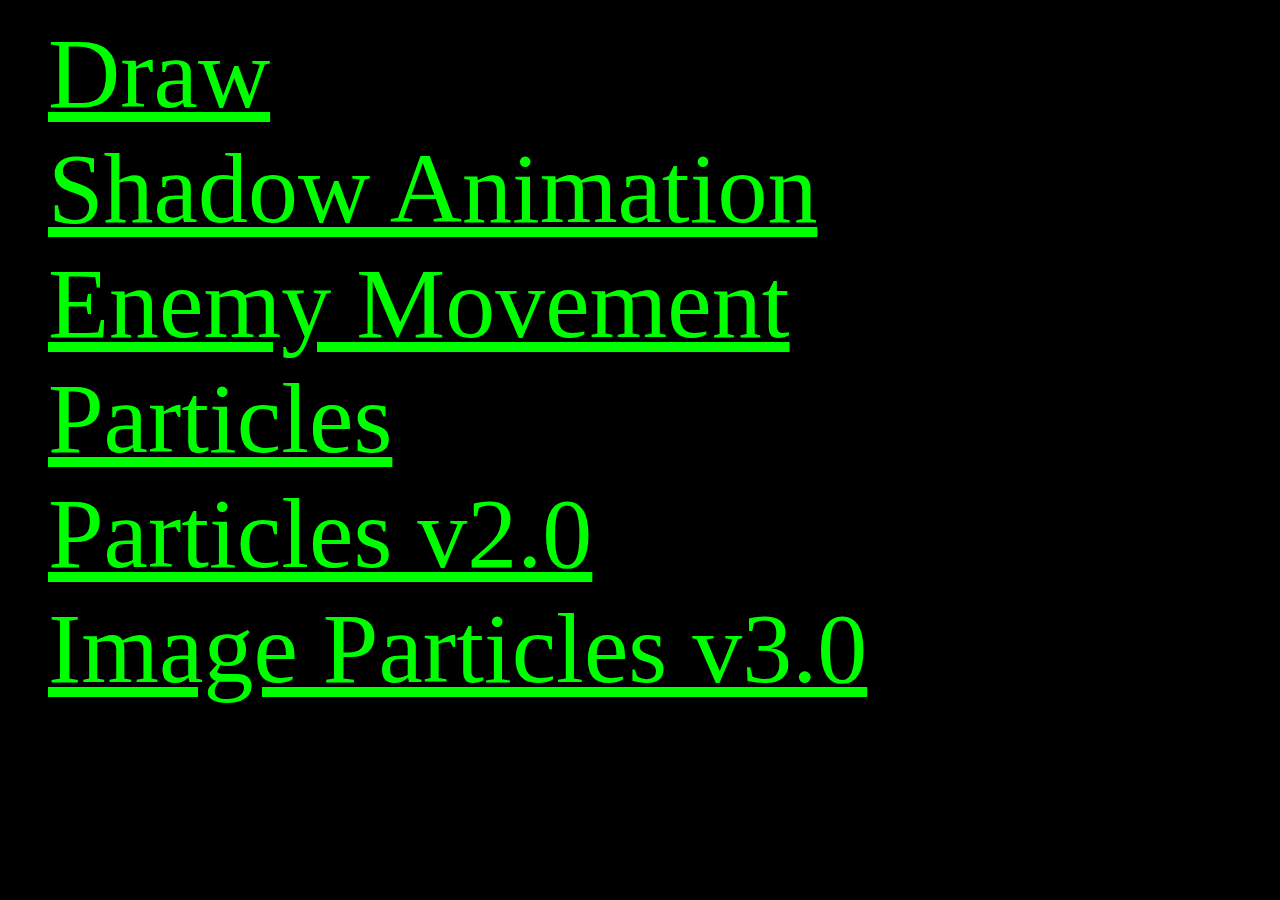
<file: index.html>
<!DOCTYPE html>
<html lang="en">
  <head>
    <title>Javascrypt animations</title>
  </head>
  
  <style>
    html{
      background:black;
    }
    ol li a{
      font-size:100px;font-family:Arial sans serif;
      color: lime;
    }
  </style>
  <body>
    <ol>
      <li><a href="./Draw/index.html">Draw</a></li>
      <li><a href="./shadowAZnimation/index.html">Shadow Animation</a></li>
      <li><a href="./Enemy Movement/index.html">Enemy Movement</a></li>
      <li><a href="./Particles/index.html">Particles</a></li>
      <li><a href="./Particles_2/index.html">Particles v2.0</a></li>
      <li><a href="./Image_Particles_3/index.html">Image Particles v3.0</a></li>
    </ol>
  </body>
</html>
</file>
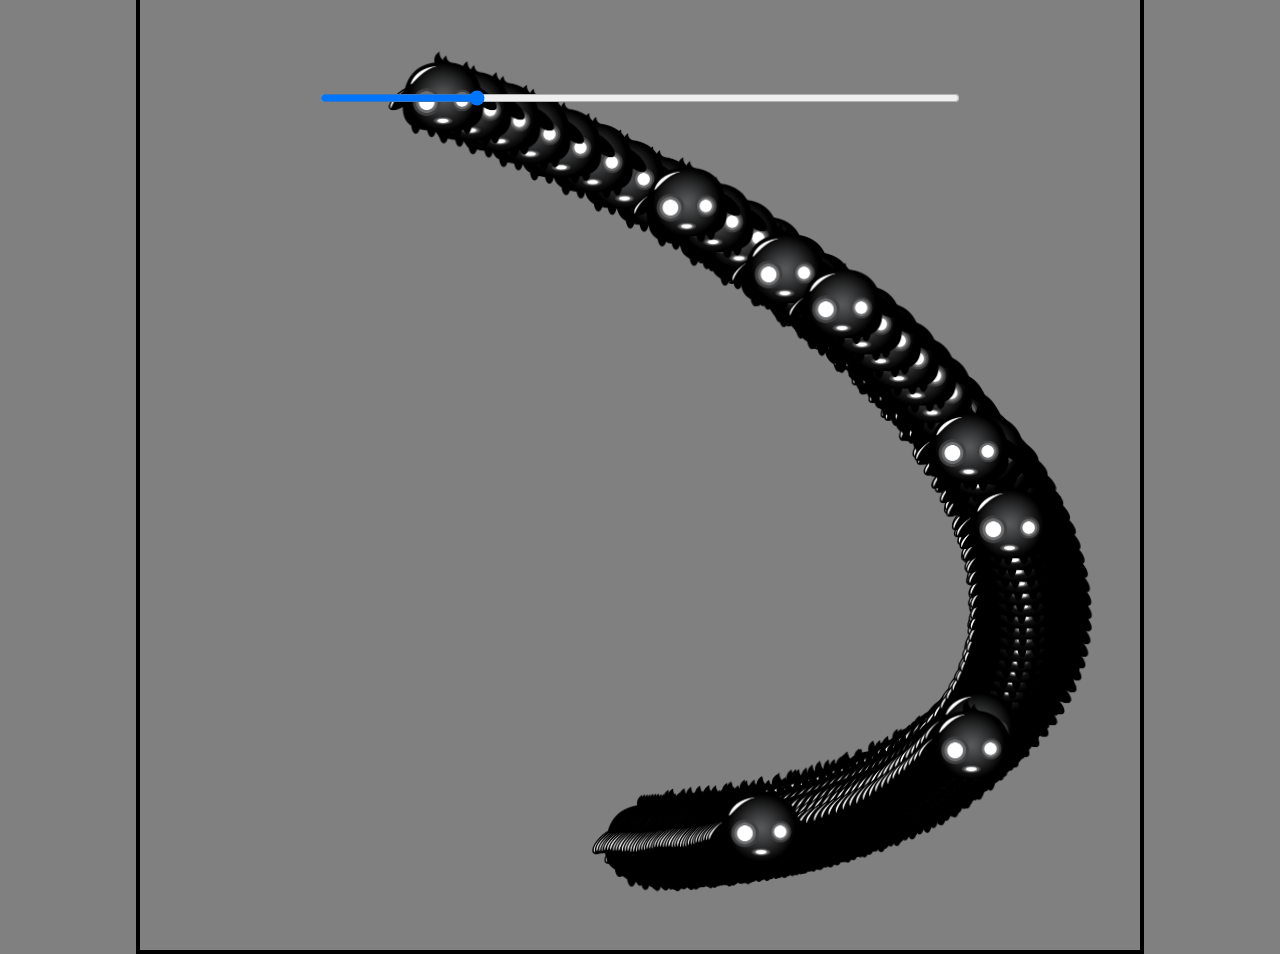
<file: Enemy Movement/index.html>
<!DOCTYPE html>
<html lang="en">
<head>
    <meta charset="UTF-8">
    <meta http-equiv="X-UA-Compatible" content="IE=edge">
    <meta name="viewport" content="width=device-width, initial-scale=1.0">
    <link rel="stylesheet" href="style.css">
    <title>Enemy</title>
</head>
<body>
    <input id="range" type="range" min="20" max="250" value="75">
    <span id="span"></span>
    <canvas id="canvas-1"></canvas>

    <script src="script.js"></script>
</body>
</html>
</file>
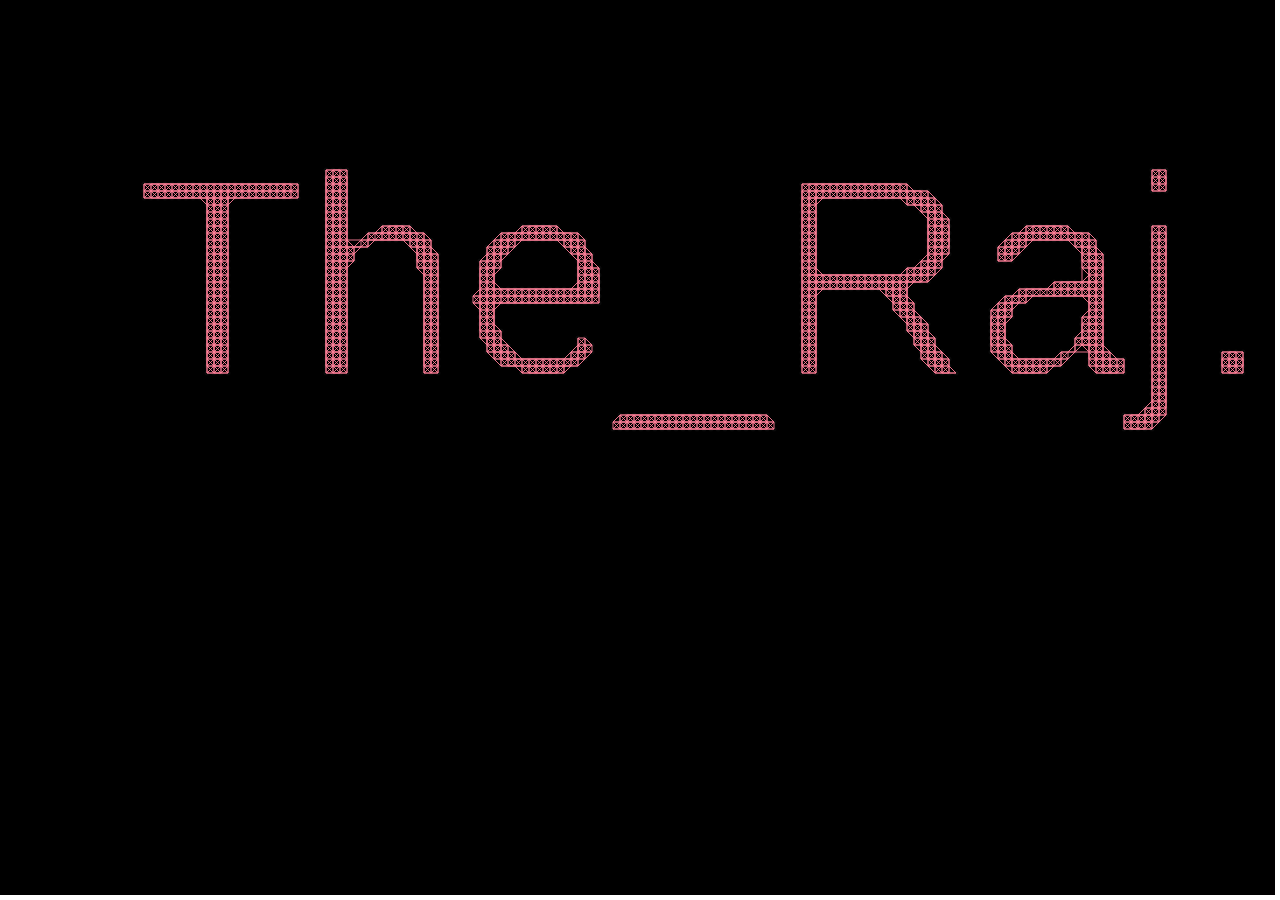
<file: Image_Particles_3/index.html>
<!DOCTYPE html>
<html lang="en">
<head>
    <meta charset="UTF-8">
    <meta http-equiv="X-UA-Compatible" content="IE=edge">
    <meta name="viewport" content="width=device-width, initial-scale=1.0">
    <link rel="stylesheet" href="style.css">
    <title>Image Particles</title>
</head>
<body>
    <canvas id="canvas-1"></canvas>

    <script src="canvas.js"></script>
</body>
</html>
</file>
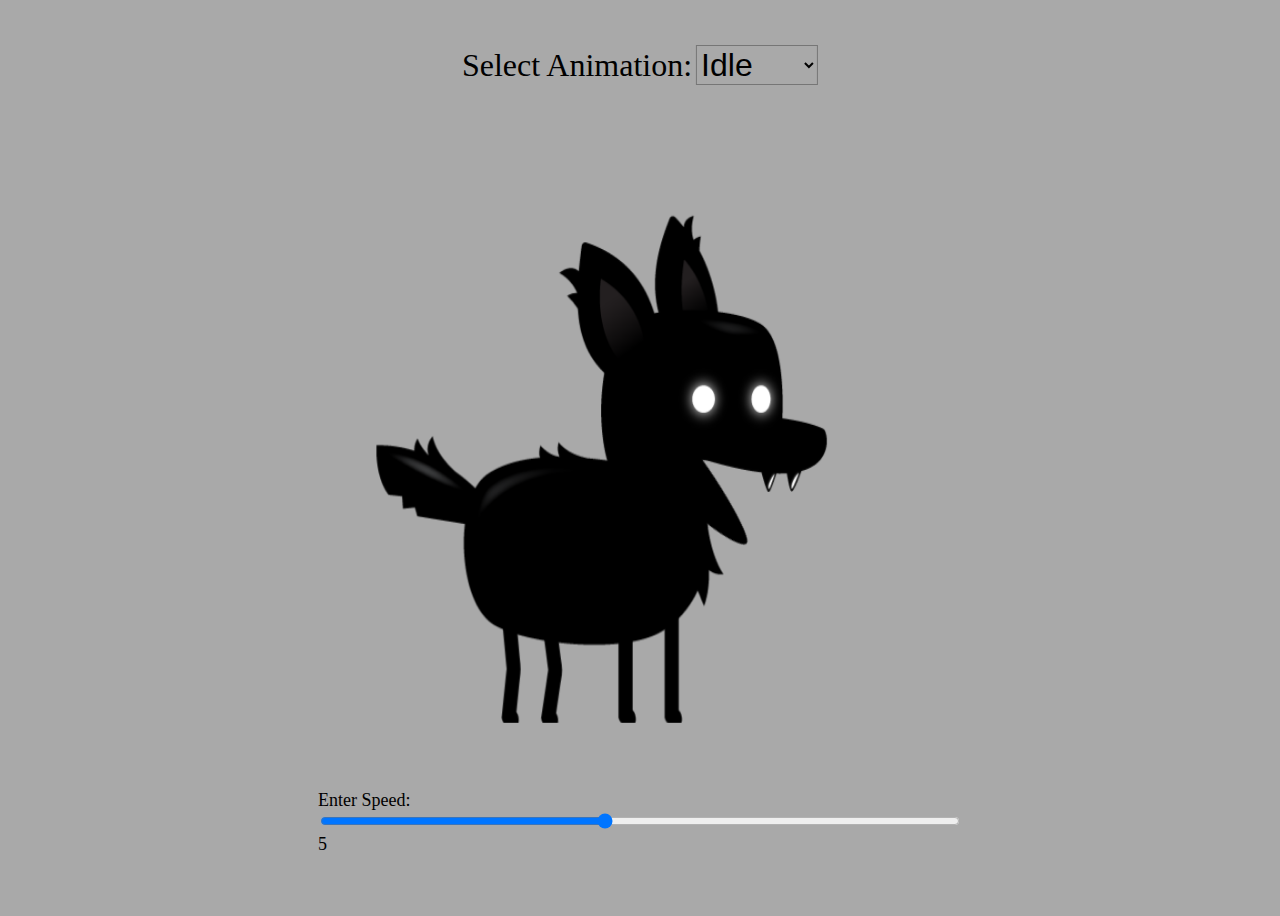
<file: shadowAnimation/index.html>
<!DOCTYPE html>
<html lang="en">
<head>
    <meta charset="UTF-8">
    <meta http-equiv="X-UA-Compatible" content="IE=edge">
    <meta name="viewport" content="width=device-width, initial-scale=1.0">
    <link rel="stylesheet" href="styles.css">
    <title>Shadow Animations</title>
</head>
<body style="height: 100vh;">
    <div class="container">
        <label for="choose">Select Animation:</label>
        <select name="choose" id="choose">
            <option value="still">Idle</option>
            <option value="jump">Jump</option>
            <option value="fall">Fall</option>
            <option value="run">Run</option>
            <option value="dizzy">Dizzy</option>
            <option value="sit">Sit</option>
            <option value="roll">Roll</option>
            <option value="byte">Byte</option>
            <option value="ko">K.O</option>
            <option value="gethit">Get Hit</option>
        </select>
    </div>
    <canvas id="canvas-1"></canvas>
    <div class="slide">
        <label for="slider">Enter Speed:</label>
        <input name="slider" id="speed" type="range" min="1" max="10" value="5"><span id="speed-show"></span>
    </div>

    <script src="script.js"></script>
</body>
</html>
</file>
<file: Enemy Movement/style.css>
*{
    margin: 0;
    padding: 0;
    background-color: grey;
}

#canvas-1{
    border: 4px solid black;
    position: absolute;
    top: 50%;
    left: 50%;
    translate: -50% -50%;
    height: 1000px;
    width: 1000px;
}
#range{
    width:50vw;
    position: absolute;
    top: 90px;
    left: 50%;
    translate: -50%;
    z-index: 10;
}
span#span{
    position: absolute;
    top: 20px;
    left: 50%;
    translate: -50%;
    font-size: 3em;
    font-family: sans-serif;
}
</file>
<file: Image_Particles_3/style.css>
*{
    margin: 0;
    padding: 0;
}
#canvas-1{
    background-color: black;
}
</file>
<file: shadowAnimation/styles.css>
*{
    background-color: darkgray;
}
#canvas-1{
    height: 600px;
    width: 600px;
    position: absolute;
    top:50%;
    left: 50%;
    transform: translate(-50%,-50%);
    /* border: 3px solid black; */
}
.container{
    position: absolute;
    left: 50%;
    top: 5vh;
    transform: translateX(-50%);
}
.container> *{
    font-size: 2em;
    color: black;
}
.slide{
    position: absolute;
    left: 50%;
    transform: translateX(-50%);
    bottom: 5vh;
    font-size: large;
}
input{
    width: 50vw;
}
</file>
